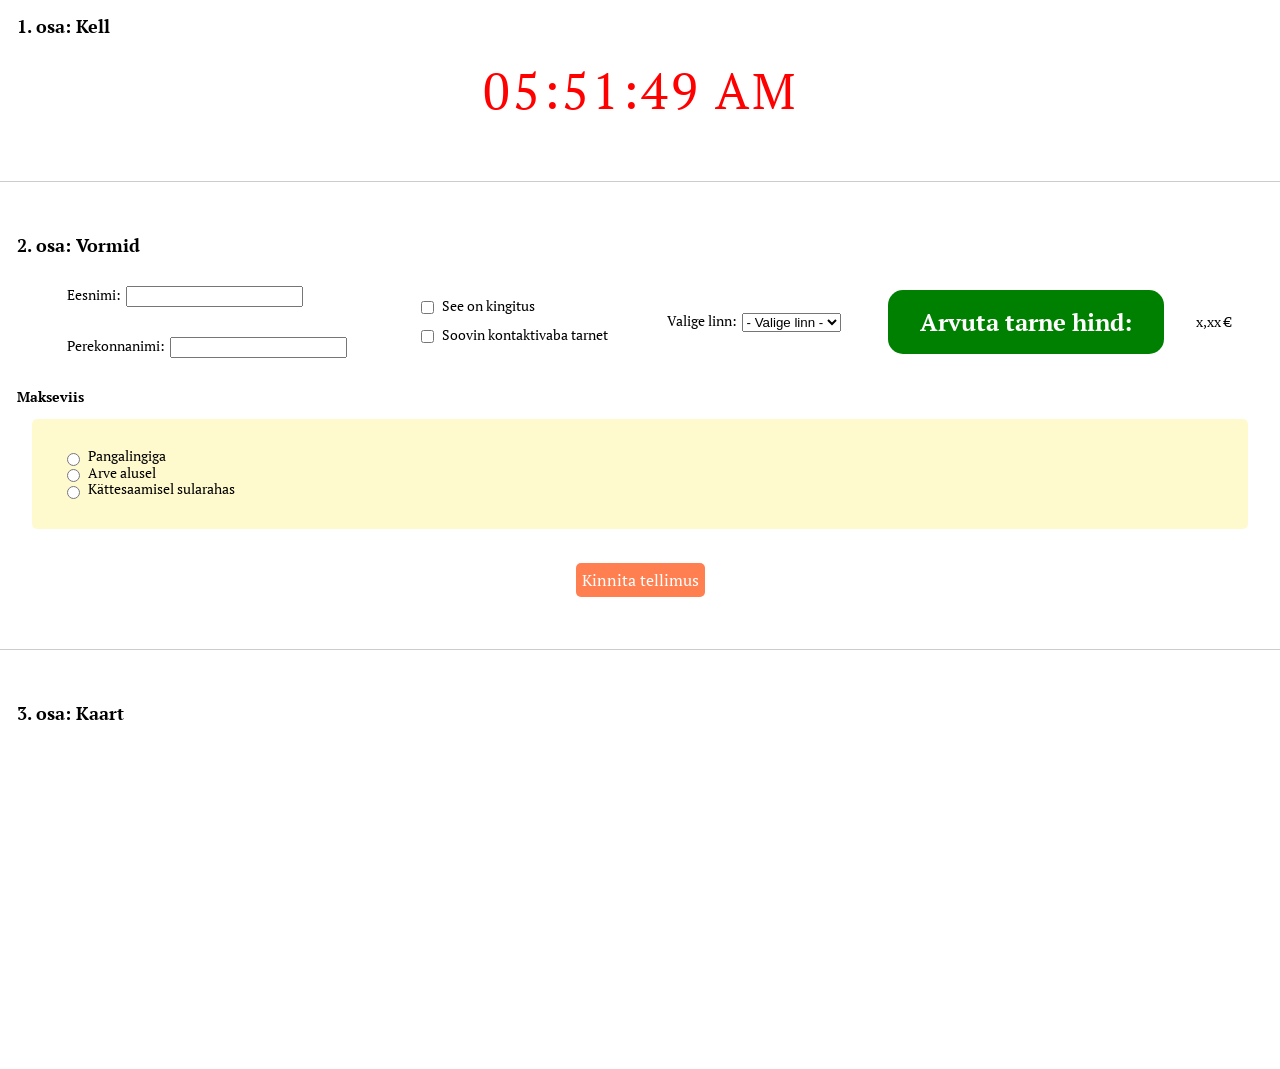
<file: Piispea_js/index.html>
<!DOCTYPE html>
<html>
    <head>
        <meta charset="utf-8">
        <meta name="viewport" content="width=device-width, initial-scale=1.0">
        <title></title>
        <link rel="stylesheet" href="reset.css">
        <link rel="stylesheet" href="style.css">
    </head>
    <body>
        <main>
            <section id="section1">
                <h3>1. osa: Kell</h3>
                <div id="clock"></div>
            </section>
            <hr>
            <section id="section2">
                <h3>2. osa: Vormid</h3>
                <form id="form">
                    <!-- input field --->
                    <div id="input-fields">
                        <div id="first-name">
                            <label for="fname">Eesnimi:</label>
                            <input type="text" id="fname" name="fname">
                        </div>
                        <div id="last-name">
                            <label for="lname">Perekonnanimi:</label>
                            <input type="text" id="lname" name="lname">
                        </div>
                    </div>
                    <!-- checkbox --->
                    <div id="form-checkbox">
                        <div class="box">
                            <input type="checkbox" id="v1" name="v1" value="present">
                            <label for="vehicle1"> See on kingitus</label> <!-- 5€ --->
                        </div>
                        <div class="box">
                            <input type="checkbox" id="v2" name="v2" value="contactless">
                            <label for="vehicle2"> Soovin kontaktivaba tarnet</label> <!-- 1€ --->
                        </div>    
                    </div> 
                    <!-- dropdown --->
                    <div id="dropdown">
                        <label for="linn">Valige linn: </label>
                        <select name="linn" id="linn">
                            <option value="">- Valige linn -</option> 
                            <option value="tln">Tallinn</option> <!-- 0€ --->
                            <option value="trt">Tartu</option> <!-- 2.5€ --->
                            <option value="nrv">Narva</option> <!-- 2.5€ --->
                            <option value="prn">P&auml;rnu</option> <!-- 3€ --->
                        </select>
                    </div>
                    <div id="calc">
                        <input type="submit" value="Arvuta tarne hind:" id="btn-delivery">   
                    </div>
                    <div id="delivery"></div>
                </form>
                <form id="radioform">
                    <h1>Makseviis</h1>
                    <div id="options">
                    <div id="form-radiobutton">
                        <input type="radio" id="bank" name="payment" value="bank">
                        <label for="bank">Pangalingiga</label><br>
                        <input type="radio" id="invoice" name="payment" value="invoice">
                        <label for="invoice">Arve alusel</label><br>
                        <input type="radio" id="cash" name="payment" value="cash">
                        <label for="cash">Kättesaamisel sularahas</label>
                    </div>
                    <div id="choosebank">
                        <label for="bank">Valige pank: </label>
                        <select name="bank" id="banklink">
                            <option value="">- Valige pank -</option> 
                            <option value="swed">Swedbank</option> 
                            <option value="seb">SEB</option> 
                            <option value="coop">Coop</option> 
                            <option value="lhv">LHV</option> 
                        </select>
                    </div>
                    <div id="invoiceMail">
                        <label for="email">E-mail: </label>
                        <input type="text" id="email" name="email">
                    </div>
                    </div>
                    <div id="confirm">
                        <input type="submit" value="Kinnita tellimus" id="btn-confirm">
                    </div>
                </form>
            </section> 
            <hr>
            <section id="section3">
                <h3>3. osa: Kaart</h3>
                <div id="map"></div>
            </section>
        </main>
        <script type='text/javascript' src="script.js"></script>
        <script type='text/javascript' src = 'https://www.bing.com/api/maps/mapcontrol?callback=GetMap&key=[AqLLRE37SJGqIxXEYxezPUa6fF2oCzl3cvG4n05FtFIVBrotBYxchpMYYpwuxBak]' async defer></script>
    </body>
</html>
</file>
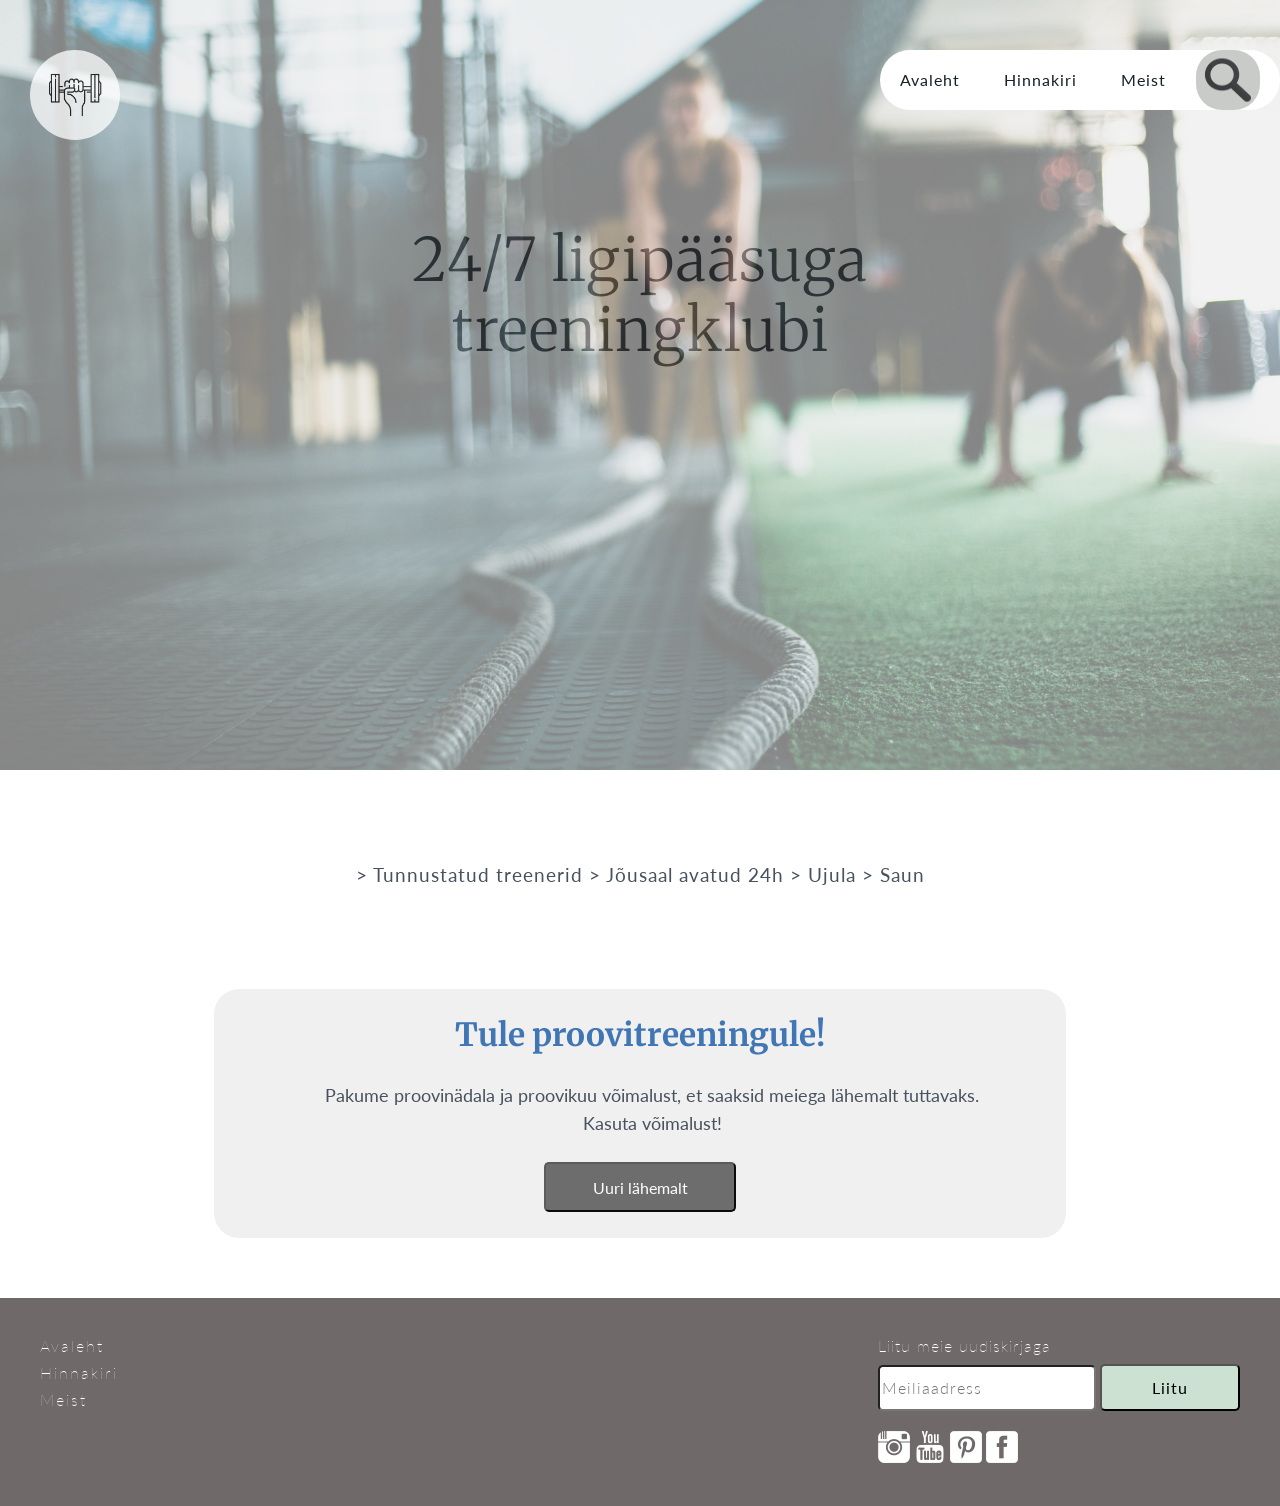
<file: projekt/index.html>
<!DOCTYPE html>

<html>

<head>
        <meta charset="utf-8">
        <meta name="description" content="Spordiklubi veebileht">

        <title>24/7 ligipääsuga treeningklubi</title>

        <link rel="stylesheet" href="reset.css" /> 
        <link rel="stylesheet" href="style.css" /> 
</head>

<body>
   <header>     
        <section class="header-banner">
            <div id="background-image"></div>
            <div class="riba">
                <div class="logo">
                    <img src="Pildid/hantel.png" >
                </div>
                <div class="siseriba">    
                    <nav>
                        <ul>
                            <li><a href="index.html">Avaleht</a></li>
                            <li><a href="hinnakiri.html">Hinnakiri</a></li>
                            <li><a href="meist.html">Meist</a></li>
                        </ul>    
                    </nav>
                    <img src="Pildid/otsiikoon.png">
                </div>
            </div>
            <div class="pealkiri">
                <h1>24/7 ligipääsuga<br>treeningklubi</h1>
            </div>
        </section>
    </header>

<main>
    <div class="ylemineriba">
        <h2> > Tunnustatud treenerid > Jõusaal avatud 24h > Ujula > Saun</h2>
    </div>
    <div class="kast">
        <h1>Tule proovitreeningule!</h1>
        <p>Pakume proovinädala ja proovikuu võimalust, et saaksid meiega lähemalt tuttavaks.<br>
        Kasuta võimalust!</p>
        <button type="button">Uuri lähemalt</button>    
    </div>
</main>

<footer>
    <ul class="footer-links">
      <li><a href="index.html">Avaleht</a></li>
      <li><a href="hinnakiri.html">Hinnakiri</a></li>
      <li><a href="meist.html">Meist</a></li>
    </ul>

    <div class="footer-paremal">
        <p>Liitu meie uudiskirjaga</p>
        <form>
            <input type="text" id="email" name="email" placeholder="Meiliaadress">
            <input type="submit" value="Liitu">
        </form>    
        <div class="ikoonid"> 
            <a href="#" ><img src="Pildid/instagram-32.png" alt="instagram" /></a>
            <a href="#" ><img src="Pildid/youtube-6-32.png" alt="youtube" /></a>
            <a href="#"><img src="Pildid/pinterest-3-32.png" alt="pinterest" /></a>
            <a href="#" ><img src="Pildid/facebook-3-32.png" alt="facebook" /></a>                                                 
        </div> 
    </div>  
</footer>
</body>

</html>
</file>
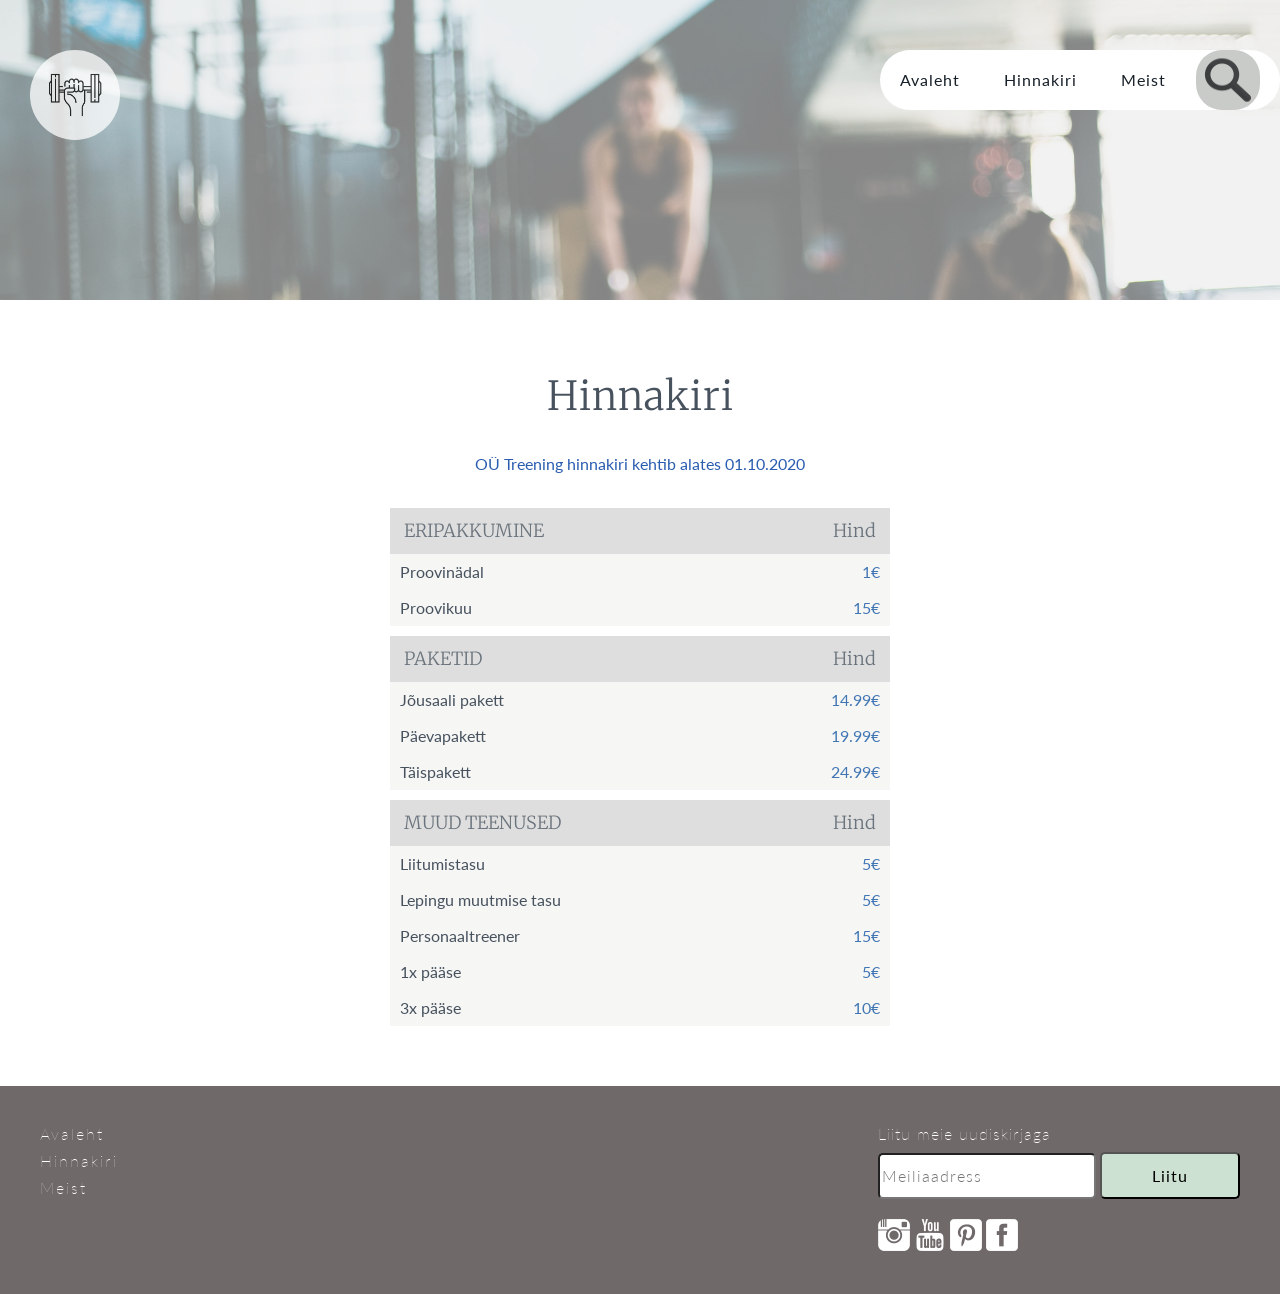
<file: projekt/hinnakiri.html>
<!DOCTYPE html>
<html lang="et">
<head>
    <meta charset="UTF-8">
    <title>Hinnakiri</title>
    <link rel="stylesheet" href="reset.css" /> 
    <link rel="stylesheet" href="style.css" />
</head>
<body>
    <header>
       
        <section class="header-banner2">
            <div id="background-image"></div>
            <div class="riba">
                <div class="logo">
                    <img src="Pildid/hantel.png" >
                </div>
                <div class="siseriba">    
        
                    <nav>
                        <ul>
                            <li><a href="index.html">Avaleht</a></li>
                            <li><a href="hinnakiri.html">Hinnakiri</a></li>
                            <li><a href="meist.html">Meist</a></li>
                        </ul>   
                    </nav>
                    <img src="Pildid/otsiikoon.png"> 
                </div>
            </div>        
        </section>    
    </header>


<main class="hk_body">
    <div class="pealkiri2">
    <h1>Hinnakiri</h1>
    <h3>OÜ Treening hinnakiri kehtib alates 01.10.2020</h3>
    </div>
<table>
    <tr>
        <th class="left">ERIPAKKUMINE</th>
        <th class="right">Hind</th>
    </tr>
    <tr>
        <td class="left">Proovinädal</td>
        <td class="right">1€</td>
    </tr>
    <tr>
        <td class="left">Proovikuu</td>
        <td class="right">15€</td>
    </tr>
</table>

    <table>
        <tr>
            <th class="left">PAKETID</th>
            <th class="right">Hind</th>
        </tr>
        <tr>
            <td class="left">Jõusaali pakett</td>
            <td class="right">14.99€</td>
        </tr>
        <tr>
            <td class="left">Päevapakett</td>
            <td class="right">19.99€</td>
        </tr>
        <tr>
            <td class="left">Täispakett</td>
            <td class="right">24.99€</td>
        </tr>
    </table>

    <table>
        <tr>
            <th class="left">MUUD TEENUSED</th>
            <th class="right">Hind</th>
        </tr>
        <tr>
            <td class="left">Liitumistasu</td>
            <td class="right">5€</td>
        </tr>
        <tr>
            <td class="left">Lepingu muutmise tasu</td>
            <td class="right">5€</td>
        </tr>
        <tr>
            <td class="left">Personaaltreener</td>
            <td class="right">15€</td>
        </tr>
        <tr>
            <td class="left">1x pääse</td>
            <td class="right">5€</td>
        </tr>
        <tr>
            <td class="left">3x pääse</td>
            <td class="right">10€</td>
        </tr>
    </table>
</main>
<footer>
    <ul class="footer-links">
      <li><a href="index.html">Avaleht</a></li>
      <li><a href="hinnakiri.html">Hinnakiri</a></li>
      <li><a href="meist.html">Meist</a></li>
    </ul>

    <div class="footer-paremal">
        <p>Liitu meie uudiskirjaga</p>
        <form>
            <input type="text" id="email" name="email" placeholder="Meiliaadress">
            <input type="submit" value="Liitu">
        </form>    
        <div class="ikoonid"> 
            <a href="#" ><img src="Pildid/instagram-32.png" alt="instagram" /></a>
            <a href="#" ><img src="Pildid/youtube-6-32.png" alt="youtube" /></a>
            <a href="#"><img src="Pildid/pinterest-3-32.png" alt="pinterest" /></a>
            <a href="#" ><img src="Pildid/facebook-3-32.png" alt="facebook" /></a>                                                 
        </div> 
    </div>
</footer>

</body>
</html>
</file>
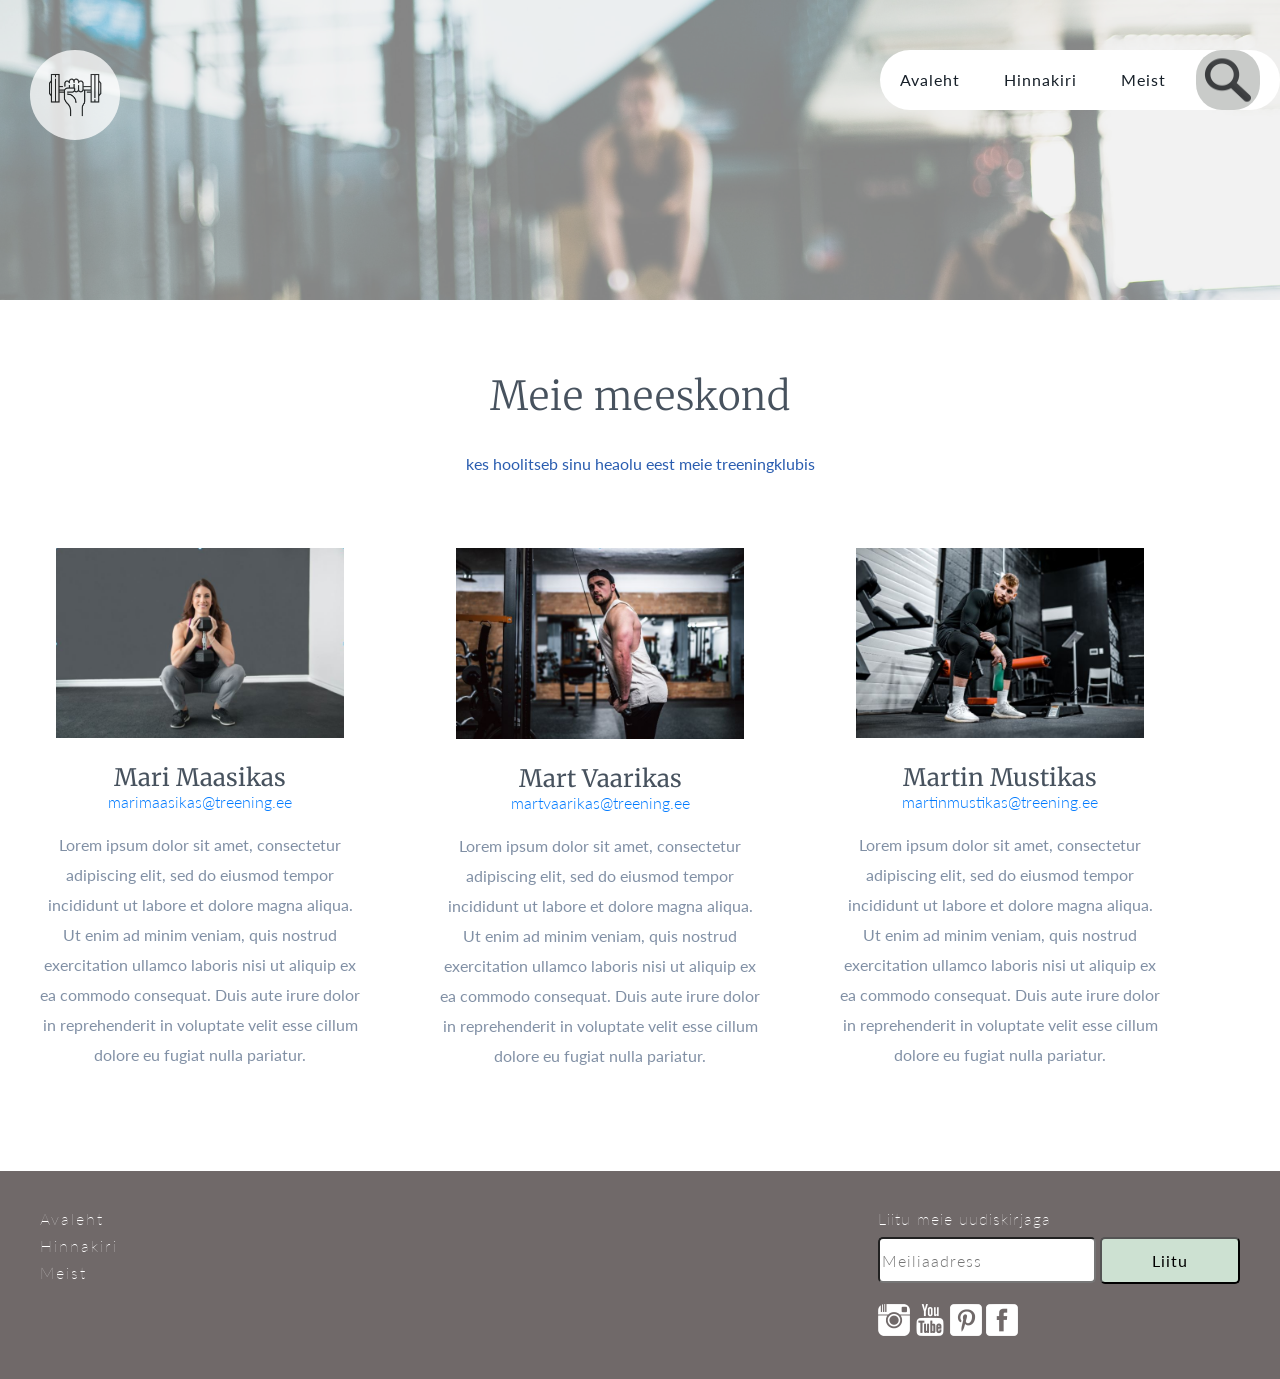
<file: projekt/meist.html>
<!DOCTYPE html>
<html lang="et">
<head>
    <meta charset="UTF-8">
    <title>Meist</title>
    <link rel="stylesheet" href="reset.css" /> 
    <link rel="stylesheet" href="style.css" />
</head>
<body>
<header>
    <section class="header-banner2">
        <div id="background-image"></div>
        <div class="riba">
            <div class="logo">
                <img src="Pildid/hantel.png" >
            </div>
            <div class="siseriba">

                <nav>
                    <ul>
                        <li><a href="index.html">Avaleht</a></li>
                        <li><a href="hinnakiri.html">Hinnakiri</a></li>
                        <li><a href="meist.html">Meist</a></li>
                    </ul>
                </nav>
                <img src="Pildid/otsiikoon.png">
            </div>
        </div>
    </section>
</header>


<main class="mbody">
    <div class="pealkiri2">
        <h1>Meie meeskond</h1>
        <h3>kes hoolitseb sinu heaolu eest meie treeningklubis</h3>
    </div>
    <div class="people">
        <div class="profile">
            <img src="Pildid/maasikas.JPG" alt="Maasikas">
            <h2>Mari Maasikas</h2>
            <a href="mailto:marimaasikas@treening.ee"><h3>marimaasikas@treening.ee</h3></a>
            <p>Lorem ipsum dolor sit amet, consectetur adipiscing elit, sed do eiusmod tempor incididunt ut labore et dolore magna aliqua. Ut enim ad minim veniam, quis nostrud exercitation ullamco laboris nisi ut aliquip ex ea commodo consequat. Duis aute irure dolor in reprehenderit in voluptate velit esse cillum dolore eu fugiat nulla pariatur. </p>
        </div>
        <div class="profile">
            <img src="Pildid/vaarikas.JPG" alt="Vaarikas">
            <h2>Mart Vaarikas</h2>
            <a href="mailto:martvaarikas@treening.ee"><h3>martvaarikas@treening.ee</h3></a>
            <p>Lorem ipsum dolor sit amet, consectetur adipiscing elit, sed do eiusmod tempor incididunt ut labore et dolore magna aliqua. Ut enim ad minim veniam, quis nostrud exercitation ullamco laboris nisi ut aliquip ex ea commodo consequat. Duis aute irure dolor in reprehenderit in voluptate velit esse cillum dolore eu fugiat nulla pariatur. </p>
        </div>
        <div class="profile">
            <img src="Pildid/mustikas.JPG" alt="Mustikas">
            <h2>Martin Mustikas</h2>
            <a href="mailto:martinmustikas@treening.ee"><h3>martinmustikas@treening.ee</h3></a>
            <p>Lorem ipsum dolor sit amet, consectetur adipiscing elit, sed do eiusmod tempor incididunt ut labore et dolore magna aliqua. Ut enim ad minim veniam, quis nostrud exercitation ullamco laboris nisi ut aliquip ex ea commodo consequat. Duis aute irure dolor in reprehenderit in voluptate velit esse cillum dolore eu fugiat nulla pariatur. </p>
        </div>
    </div>

</main>
<footer>
    <ul class="footer-links">
      <li><a href="index.html">Avaleht</a></li>
      <li><a href="hinnakiri.html">Hinnakiri</a></li>
      <li><a href="meist.html">Meist</a></li>
    </ul>

    <div class="footer-paremal">
        <p>Liitu meie uudiskirjaga</p>
        <form>
            <input type="text" id="email" name="email" placeholder="Meiliaadress">
            <input type="submit" value="Liitu">
        </form>    
        <div class="ikoonid"> 
            <a href="#" ><img src="Pildid/instagram-32.png" alt="instagram" /></a>
            <a href="#" ><img src="Pildid/youtube-6-32.png" alt="youtube" /></a>
            <a href="#"><img src="Pildid/pinterest-3-32.png" alt="pinterest" /></a>
            <a href="#" ><img src="Pildid/facebook-3-32.png" alt="facebook" /></a>                                                 
        </div> 
    </div>
</footer>

</body>
</html>
</file>
<file: Piispea_js/style.css>
@import url('https://fonts.googleapis.com/css2?family=PT+Sans:wght@400;700&family=PT+Serif:ital,wght@0,400;0,700;1,400&display=swap');

/*
font-family: 'PT Sans', sans-serif;
font-family: 'PT Serif', serif;
*/

section, div {
    padding: 15px;
}

hr {
    padding-top: 20px;
}

h3 { 
    font-family: 'PT Serif', serif;
    font-size: 18px;
    margin: 2px;    
}

#clock {
    color: #FF0000;
}

.box {
    padding: 5px;
    margin-left: 20px;
}

p, label, form {
    font-family: 'PT Serif', serif;
    font-size: 14px;
    margin: 2px;
}

#form {
    font-family: 'PT Serif', serif;
    font-size: 14px;
    display: flex;
    justify-content: center;
    align-items: center;
}

#input-field label {
  display: inline-block;
  width: 115px;
  text-align: right;
}

#dropdown {
    margin-left: 30px;
    padding: 5px;
}

.hind {
    float: right;
}

#calc {
    margin-left: 25px;
}

#clock {
    margin-top: 15px;
    margin-bottom: 20px;
    display: flex;
    justify-content: center;
    align-items: center;
    font-size: 50px;
    font-family: 'PT Serif', serif;
    letter-spacing: 3px;
}

input[type=submit] {
    background-color: #008000;
    color: #FFF;
    border-radius: 15px;
    border: none;
    font-family: 'PT Serif', serif;
    font-size: 24px;
    font-weight: 600;
    padding: 16px 32px;
    text-decoration: none;
    margin: 4px 2px;
    cursor: pointer;
}


#options {
    display: flex;
    background-color: #FFFACD;
    margin: 15px;
    border-radius: 5px;
}

#choosebank, #invoiceMail {
    display:none;
}

form[id="radioform"] input[type=submit] {
    background-color: #008000;
    color: #FFF;
    border-radius: 5px;
    border: none;
    font-family: 'PT Serif', serif;
    font-weight: normal;
    font-size: 16px;
    padding: 6px;
    text-decoration: none;
    cursor: pointer;
}

#confirm {
    display: flex;
    justify-content: center;
}

#confirm [type=submit] {
    background-color:#FF7F50;
}

#map {
    position: relative;
    width: 1000px;
    height: 300px;
    margin: auto;
}
</file>
<file: projekt/style.css>
@import url('https://fonts.googleapis.com/css2?family=Lato:wght@100;300;400&family=Merriweather:wght@300;400&family=Roboto:wght@300&display=swap');

.gallery-image img {
    width: 100%;
}

header .header-banner {
    box-shadow: inset 0px 100px 250px 10px #FFFFFF;
    width: 100%;
    height: calc(100vh - 400px);
    display: table;
    position: relative;
    background-color:transparent;
}

#background-image {
    content:"";
    display: block;
    background-image: url("Pildid/taustapilt.jpg");
    background-size: cover;
    width: 100%;
    height: inherit;
    opacity: 54%;
    position: absolute;
    
}


header .pealkiri {
    display:flex;
    justify-content: center; 
    text-align: center;  
    margin-top: 115px;
}

header .pealkiri h1 {
    font-family: 'Merriweather', serif;
    font-weight: 100;
    color: #30363D;
    font-size: 60px;
    letter-spacing: 1px;
    line-height: 70px;
    width: 868px;
}

header .logo {
    float: left;
    margin-left: 30px;
    height: 90px;
    width: 90px;
    background-color: #ffffff;
    border-radius: 100%;    
    position: absolute;
    opacity: 75%;
}

header .logo img{
    align-content: center;
    width: 70px;
    height: 70px;
    position: relative;
    margin-top: 10px;
}


header .riba {
    margin-top: 50px;
    text-align: center;
    height: 60px;
}

header .siseriba {
    float:right;
    width:400px;
    height:60px; 
    text-align: center;
    border-radius: 50px;
    position: relative;
    background-color: #ffffff;
    display: flex;
}


header .siseriba nav {
    display: flex;
}

header .siseriba nav ul {
    float: right;
    vertical-align: middle;
    text-align: center;
}

header .siseriba nav ul li {
    width: fit-content;
    display: inline-block;
    margin-top: 12px;
}

header .siseriba img {
    float:right;
    display: block;
    width: 16%;
    background-color: #C9CBC9;
    border-radius: 26px;
    margin-left: 10px;   
    font-family: 'Lato', sans-serif;
}

nav ul li a {

    font-family: 'Lato', sans-serif;
    font-weight: 400;
    font-size: 16px;
    letter-spacing: 1px;
    color: #172029;
    text-decoration: none;

}

.ylemineriba {
    text-align: center;
    padding-top: 20px;
    padding-bottom: 30px;
    margin: 75px;
}

.ylemineriba h2{
    font-family: 'Lato', sans-serif;
    font-style: normal;
    font-weight: 400;
    font-size: larger;
    letter-spacing: 1px;
    color: #47525E;
}

.kast {
    
    width: 800px;
    background-color: #f0f0f0;
    border-radius: 25px;
    padding-top: 10px;
    margin: auto;
    text-align: center;
    padding: 26px;
}

.kast h1 {
    color: #4076B4;
    font-family: Merriweather;
    font-size: xx-large;
    line-height: 41px;
    text-align: center;
}

.kast p {
    color: #47525E;
    font-family: 'Lato', sans-serif;
    font-style: normal;
    font-weight: 400;
    font-size: large;
    line-height: 28px;
    width: 824px;
    text-align: center;
    margin-top: 25px;
}

.kast button {
    background-color: #676767;
    border-radius: 5px;
    opacity: 0.95;
    width: 192px;
    height: 50px;
    margin-top: 25px; 
    color: #FFFFFF;
    font-family: Lato;
    font-style: normal;
    font-weight: 400;
    font-size: medium;
}

footer {
    width: calc(100% - 80px);
    padding: 40px 40px;
    background-color: #706969;
    margin-top: 60px;
    overflow: hidden;
}


footer ul {
    float: left;
    padding-left: 0px;
}

footer ul li {
    display: block;
    padding: 0 0 10px 0;
}

footer a {
    font-family: 'Lato', sans-serif;
    font-style: normal;
    font-weight: 100;
    font-size: medium;
    letter-spacing: 2px;
    color: #ffffff;
    text-decoration: none;
    display: inline-block;
}

.footer-paremal {
    width: fit-content;
    float: right;
    display: inline-block;
}

.footer-paremal p {
    font-family: 'Lato', sans-serif;
    letter-spacing: 1px;
    font-weight: 100;
    font-size: medium;
    color: #ffffff;
    padding-bottom: 10px;
}

.footer-paremal input[type=text] {
    height: 40px;
    border-radius: 5px;
    width: 210px;
    font-family: 'Lato', sans-serif;
    letter-spacing: 1px;
    font-weight: 300;
    font-size: medium;
}

.footer-paremal input[type=submit] {
    background-color: #CDE1D2;
    width: 140px;
    height: 47px;
    border-radius: 5px;
    color: black;
    font-family: 'Lato', sans-serif;
    letter-spacing: 1px;
    font-weight: 400;
    font-size: medium;
}

.ikoonid {
    width: fit-content;
    display: inline-block;
    margin-top: 20px;
}


@media only screen and (min-width: 950px) {   

header .header-banner {
      height: calc(130vh - 400px);
}   

header h1 a {
      font-size: 80px;
}  

header h2 {
      font-size: larger;
      margin-top: 20px;
}

header nav ul li {
       padding: 10px 20px;
}
}

/*Hinnakiri*/

header .header-banner2 {
    box-shadow: inset 0px 100px 250px 10px #FFFFFF;
    width: 100%;
    height: calc(100vh - 600px);
    display: table;
    position: relative;
    background-color:transparent;
}


table{
    margin: 10px auto;
    width: 500px;
    border-collapse: collapse;
    font-family: 'Lato', sans-serif;
}

.pealkiri2 {
    text-align: center;
    margin-top: 70px;
    margin-bottom: 30px;
}

.pealkiri2 h1 {
    font-family: 'Merriweather', serif;
    font-weight: 100;
    color: #47525E;
    font-size: 40px;
    letter-spacing: 1px;
    line-height: 52px;
}
.pealkiri2 h3{
    font-family: 'Lato', sans-serif;
    font-style: normal;
    font-weight: 400;
    color: #2A5DB0;
    font-size: medium;
    line-height: 28px;
    margin-top: 28px;
}

table .left {
    text-align: left;
    width: 400px;
}

table .right{
    text-align: right;
}
table td.right{
    color: #4076B4;
}

table th{
    font-family: 'Merriweather', serif;
    font-weight: 100;
    color: #47525E;
    background-color: #d7d7d6;
    padding: 14px;
    font-size: large;
    opacity: 80%;
}

table td{
    background-color: #f6f6f5;
    padding: 10px;
    font-family: 'Lato', sans-serif;
    font-weight: 400;
    color: #47525E;
}

.hk_body{
    background-color: #FFFFFF;
}

/*Meist*/

.people {
    width: calc(100% - 80px);
    display: flex;
    flex-direction: row;
    justify-content: center;
    margin-top: 20px;
}

.profile{
    text-align: center;
    width: 350px;
    padding: 40px;
}

.profile img {
    width: 90%;
    position: relative;
}

.profile h2 {
    font-family: 'Merriweather', serif;
    font-size: x-large;
    line-height: 33px;
    color: #47525E;
    font-weight: 400;
    padding-top: 20px;
}

.profile h3 {
    font-family: 'Lato', sans-serif;
    color: #007AFF;
    font-size: medium;
    font-weight: 300;
}

.profile a {
    text-decoration: none;
}

.profile p {
    font-family: 'Lato', sans-serif;
    color:#8190a5;
    font-size: medium;
    line-height: 30px;
    margin-top: 20px;
}
</file>
